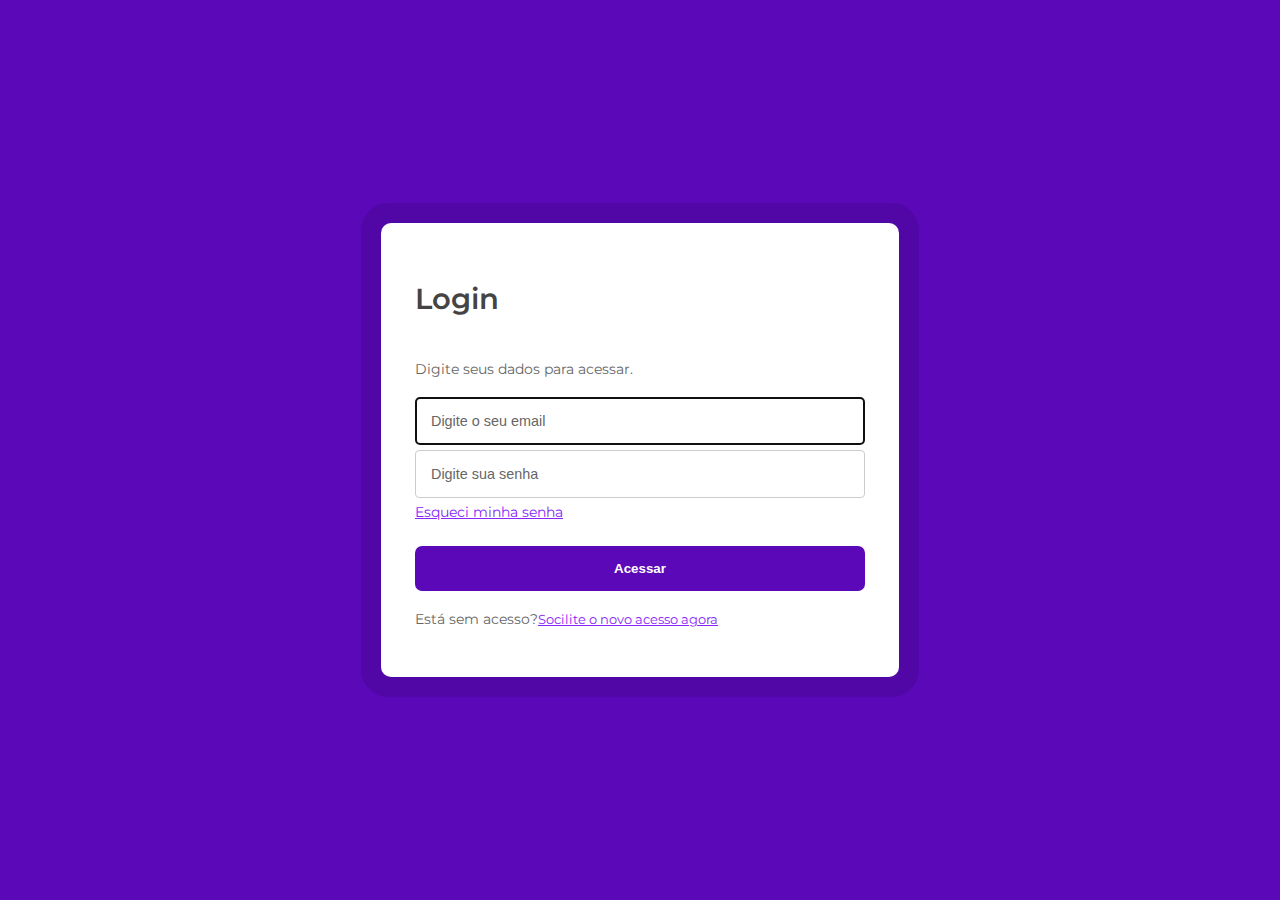
<file: aulaAngelo/index.html>
<!DOCTYPE html>
<html lang="pt-BR">
<head>
    <meta charset="UTF-8">
    <title>Aula de Angêlo</title>
    <link rel="stylesheet" href="CSS/style.css">
</head>
<header>
    <script src="script.js"></script>
</header>
<body>
    <div class="paginaLogin">
        <form class="formLogin" action="javascript:identificadorCadastro()">
            <h2>Login</h2>
            <p>Digite  seus dados para acessar.</p>
            <input class="campo" name="email" id="email" type="text" placeholder="Digite o seu email" autofocus="true" />
            <input class="campo" name="senha" id="senha" type="password" placeholder="Digite sua senha" />
            <a href="#">Esqueci minha senha</a>
            <input class="botao" type="submit" value="Acessar" />
            <p>Está sem acesso?<a href="#">Socilite o novo acesso agora</a></p>
        </form>
    </div>
</body>
</html>
</file>
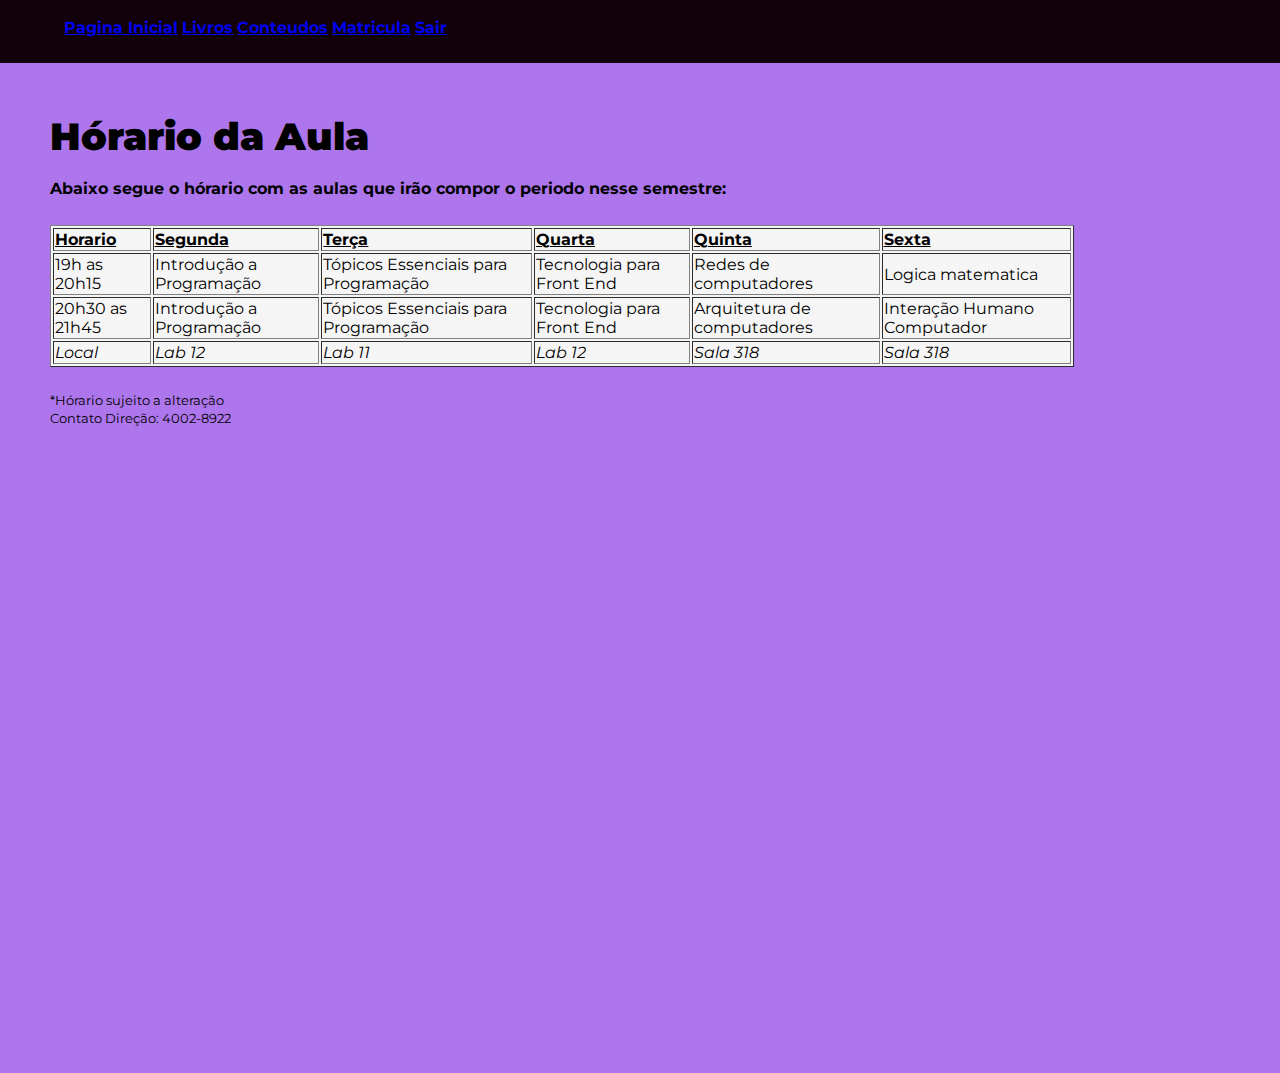
<file: aulaAngelo/pagina2.html>
<!DOCTYPE html>
<html lang="pt-BR">
<head>
    <meta charset="UTF-8">
    <title>Aula de Angelo 2</title>
    <link rel="stylesheet" href="./CSS/reset.css">
    <link rel="stylesheet" href="./CSS/stylep2.css">
</head>
<header>
    <div class="paragrafo">
        <a href="pagina2.html"><b>Pagina Inicial</b></a>
        <a href="#"><b>Livros</b></a>
        <a href="#"><b>Conteudos</b></a>
        <a href="#"><b>Matricula</b></a>
        <a href="index.html"><b>Sair</b></a>
    </div>
</header>
<body>
    <div class="horario">
        <h1><strong><big>Hórario da Aula</big></strong></h1>
        <br> 
        <h3><sup>Abaixo segue o hórario com as aulas que irão compor o periodo nesse semestre:</sup></h3>
        <br>
        <table class="tabela" border="1">
            <tr>
                <td><u><b>Horario</b></u></td>
                <td><u><b>Segunda</b></u></td>
                <td><u><b>Terça</b></u></td>
                <td><u><b>Quarta</b></u></td>
                <td><u><b>Quinta</b></u></td>
                <td><u><b>Sexta</b></u></td>
            </tr>
            <tr>
                <td>19h as 20h15</td>
                <td>Introdução a Programação</td>   
                <td>Tópicos Essenciais para Programação</td>
                <td>Tecnologia para Front End</td>     
                <td>Redes de computadores</td>
                <td>Logica matematica</td>
            </tr>
            <tr>
                <td>20h30 as 21h45</td>
                <td>Introdução a Programação</td>   
                <td>Tópicos Essenciais para Programação</td>
                <td>Tecnologia para Front End</td> 
                <td>Arquitetura de computadores</td>
                <td>Interação Humano Computador</td>
            </tr>
            <tr>
                <td><em>Local</em></td>
                <td><i>Lab 12</i></td>
                <td><i>Lab 11</i></td>
                <td><i>Lab 12</i></td>
                <td><i>Sala 318</i></td>
                <td><i>Sala 318</i></td>
            </tr>
           </table>
           <br>
           <p><sub>*Hórario sujeito a alteração</sub></p>
           <p><small>Contato Direção: 4002-8922</small></p>
    </div>
</body>
</html>
</file>
<file: aulaAngelo/CSS/style.css>
@import url('https://fonts.googleapis.com/css2?family=Montserrat:wght@300;400;700&family=Open+Sans:wght@300;400;700&family=Oswald&family=Poppins:wght@100&display=swap');

body {
    padding: 0;
    margin: 0;
    font-family: 'Montserrat', sans-serif;
}

.paginaLogin {
    display: flex;
    align-items: center;
    align-content: center;
    justify-content: center;
    width: 100%;
    height: 100vh;
    background: rgb(102, 6, 211);
    background: linear-gradient(90deg, #5a08b8 100%, rgb(0, 68, 255) 100%, rgb(0, 31, 231) 98%);
}
.formLogin {
    width: 50%;
    max-width: 450px;
    background: #fff;
    padding: 34px;
    border-radius: 10px;
    box-shadow: 0 0 0px 20px rgba(0, 0, 0, 0.1);
}

form{
    display: flex;
    flex-direction: column;
    gap: 5px;
}

.campo {
    padding: 15px;
    border-radius: 4px;
    border: 1px solid #ccc;
    transition: all linear 190ms;
    font-size: 0.9em;
    color: #444;
}

.campo::placeholder {
    color: #666;
}

.campo:focus {
    border-color: #5a08b8 ;
}

.botao {
    padding: 15px;
    color: #fff;
    font-weight: 600;
    border: none;
    margin-top: 20px;
    border-radius: 7px;
    background-color: #5a08b8;
    cursor: pointer;
    transition: all linear 190ms;
}

.botao:hover {
    transform: scale(1.04);
    background: #8825f8;
}

p {
    font-size: 0.9em;
    color:#666;
}

a {
    font-size: 0.9em;
    color: #8825f8;
}

h2 {
    font-size: 1.8em;
    font-weight: 600;
    color: #444;
}
</file>
<file: aulaAngelo/CSS/stylep2.css>
@import url('https://fonts.googleapis.com/css2?family=Montserrat:wght@300;400;700&family=Open+Sans:wght@300;400;700&family=Oswald&family=Poppins:wght@100&display=swap');


.horario {
    padding: 50px 40px 60px 50px;
    display: inline-block;
    align-items: center;
    justify-content: center; 
    width: 100%;
    height: 100vh;
    background: rgb(173, 118, 236);
    /* background: linear-gradient(90deg, #5a08b8 100%, rgb(0, 68, 255) 100%, rgb(0, 31, 231) 98%); */
    font-family: 'Montserrat', sans-serif;
    /* background: linear-gradient(90deg, #5a08b8 100%, rgb(0, 68, 255) 100%, rgb(0, 31, 231) 98%); */
}

.tabela {
    background-color: whitesmoke;
    display: flex;
    align-items: center;
    justify-content: center;
    width: 80%;
}

header {
    padding: 10px 40px;
    width: 100%;
    display: flex;
    text-align: center;
    background-color: rgb(19, 1, 10);
    font-family: 'Montserrat', sans-serif;
}

.paragrafo {
    margin: 8px 20px 16px 24px;
}
</file>
